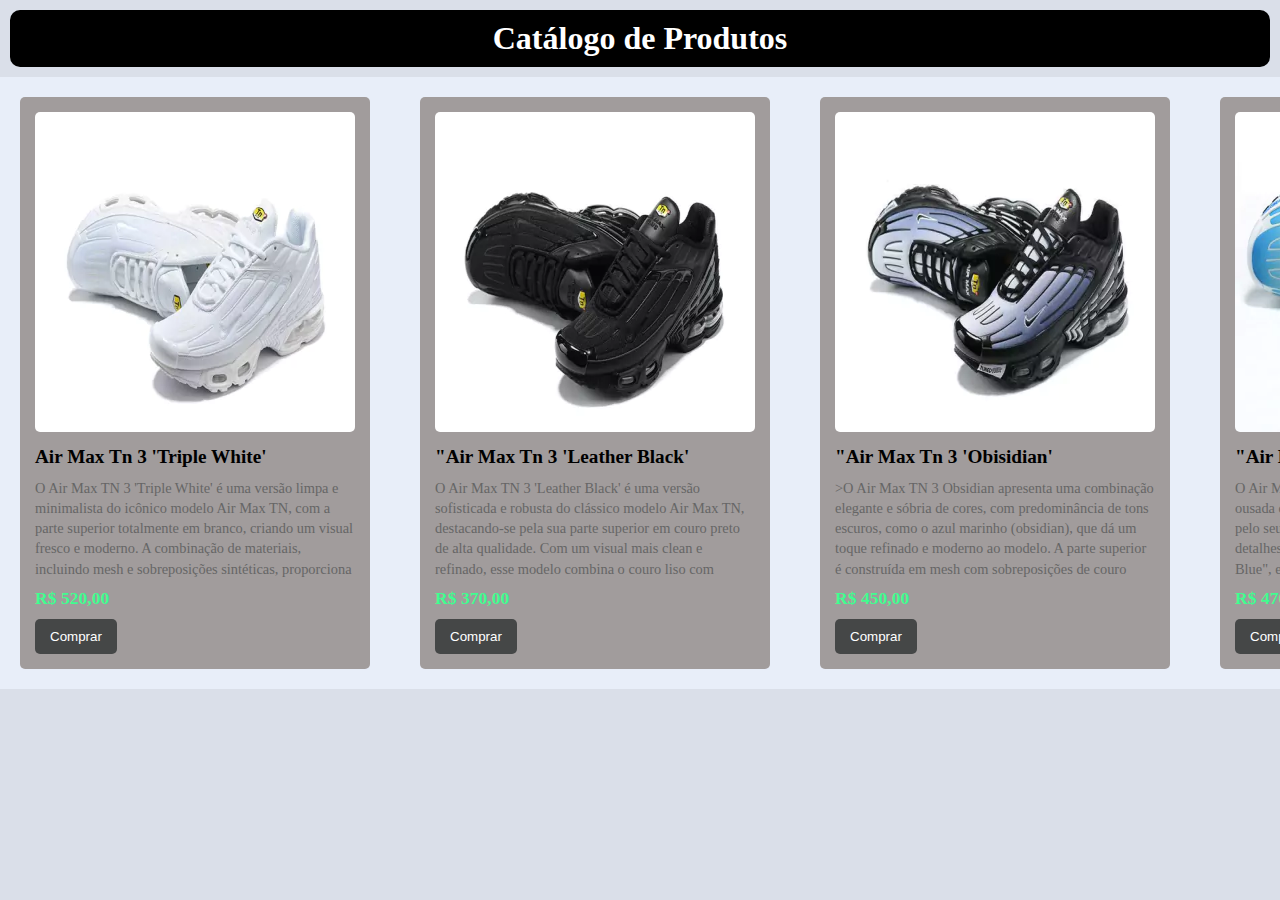
<file: PWL/PWL7/index.html>
<!DOCTYPE html>
<html lang="pt">
<head>
    <meta charset="UTF-8">
    <meta name="viewport" content="width=device-width, initial-scale=1.0">
    <title>Catálogo de Produtos</title>
    <link rel="stylesheet" href="style.css">
</head>
<body>
    <header>
        <h1>Catálogo de Produtos</h1>
    </header>
    <main class="container">
        <div class="card">
            <img src="Air Max Tn 3 'Triple White'.webp" alt="Produto">
            <h2>Air Max Tn 3 'Triple White'</h2>
            <p>O Air Max TN 3 'Triple White' é uma versão limpa e minimalista do icônico modelo Air Max TN, com a parte superior totalmente em branco, criando um visual fresco e moderno. A combinação de materiais, incluindo mesh e sobreposições sintéticas, proporciona leveza, durabilidade e conforto. O sistema de amortecimento Air Max, visível na sola, oferece a famosa absorção de impacto, garantindo conforto durante o uso. O design arrojado, com as linhas fluídas e o logo "Tuned Air" na lateral, mantém a identidade esportiva e inovadora da linha. O Air Max TN 3 'Triple White' é perfeito para quem busca um estilo clean e versátil, ideal para diversas ocasiões, mantendo a essência urbana e contemporânea do modelo.</p>
            <span>R$ 520,00</span>
            <button>Comprar</button>
        </div>
        <div class="card">
            <img src="Air Max Tn 3 'Leather Black'.webp" alt="Produto">
            <h2>"Air Max Tn 3 'Leather Black'</h2>
            <p> O Air Max TN 3 'Leather Black' é uma versão sofisticada e robusta do clássico modelo Air Max TN, destacando-se pela sua parte superior em couro preto de alta qualidade. Com um visual mais clean e refinado, esse modelo combina o couro liso com detalhes em materiais sintéticos, oferecendo uma sensação de durabilidade e estilo. O sistema de amortecimento Air Max, visível na sola, garante o conforto tradicional da linha, enquanto o design arrojado e as linhas dinâmicas do tênis mantêm o DNA esportivo e moderno do modelo. O **Air Max TN 3 'Leather Black'** é uma opção ideal para quem busca um sneaker com uma aparência elegante, versátil e confortável, fácil de combinar com diversos estilos urbanos.</p>
            <span>R$ 370,00</span>
            <button>Comprar</button>
        </div>
        <div class="card">
            <img src="Air Max Tn 3 'Obisidian'.webp" alt="Produto">
            <h2>"Air Max Tn 3 'Obisidian'</h2>
            <p>>O Air Max TN 3 Obsidian apresenta uma combinação elegante e sóbria de cores, com predominância de tons escuros, como o azul marinho
                (obsidian), que dá um toque refinado e moderno ao modelo. A parte superior é construída em mesh com sobreposições de couro sintético, garantindo tanto conforto quanto durabilidade. O design futurista, com as linhas arrojadas e o sistema de amortecimento Air Max visível na sola, oferece o tradicional suporte e conforto que os fãs da linha Air Max adoram. O logo "Tuned Air" na lateral reforça a identidade do modelo, tornando o **Air Max TN 3 Obsidian uma escolha versátil e estilosa, ideal para quem busca um visual mais discreto, mas sem perder o toque de inovação.</p>
            <span>R$ 450,00</span>
            <button>Comprar</button>
        </div>
        <div class="card">
            <img src="Air Max Tn 3 'Laser Blue'.webp" alt="Produto">
            <h2>"Air Max Tn 3 'Laser Blue'</h2>
            <p>O Air Max TN 3 'Laser Blue' é uma versão moderna e ousada do icônico modelo Air Max TN, que se destaca pelo seu design futurista 
            e confortável. Lançado com detalhes em tons de azul vibrante, como o "Laser Blue", ele combina uma parte superior em mesh com sobreposições sintéticas para garantir resistência e leveza. O sistema de amortecimento Air Max, visível na sola, oferece conforto e suporte durante o uso. Seu visual agressivo, com linhas arrojadas e o logo "Tuned Air" na lateral, torna-o um modelo desejado tanto para os entusiastas de sneakers quanto para os fãs de estilo urbano. </p>
            <span>R$ 470,00</span>
            <button>Comprar</button>
        </div>
    </main>
</body>
</html>
</file>
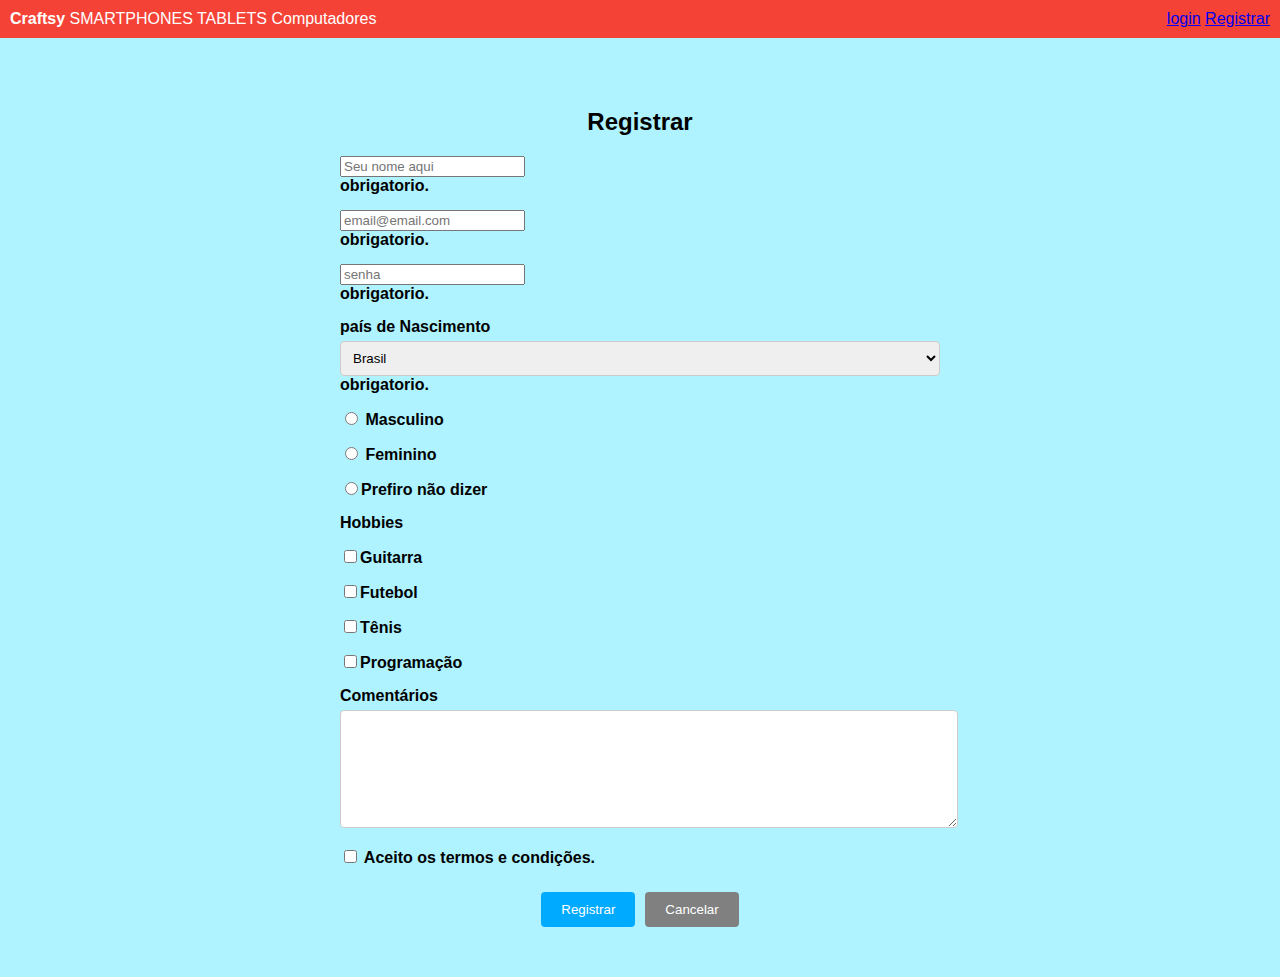
<file: PWL/PWL8/index.html>
<!DOCTYPE html>
<html lang="pt-BR">
<head>
    <meta charset="UTF-8">
    <meta name="viewport" content="width=device-width, initial-scale=1.0">
    <title>Registrar</title>
    <link rel="stylesheet" href="style.css">
</head>
<body>
    
    <header>
        <div class="menu">
            <strong>Craftsy</strong>
            <span>SMARTPHONES</span>
            <span>TABLETS</span>
            <span>Computadores</span>
        </div>
        <div class="auth">
            <a href="#"> login</a>
            <a href="#"> Registrar</a>
        </div>
    </header>

    <main>
        <h2>Registrar</h2>
        <form>
            <label for="nome">
                <input type="text" name="nome" placeholder="Seu nome aqui">
                <div class="obrigatorio">obrigatorio.</div>      
            </label>

            <label for="email">
                <input type="email" name="email"placeholder="email@email.com">
                <div class="obrigatorio">obrigatorio.</div>
            </label>
            <label for="senha">
                <input type="password" name="senha" placeholder="senha">
                <div class="obrigatorio">obrigatorio.</div>
            </label>

            <label>país de Nascimento
                <select name="país">
                <option>Brasil</option>
            </select>
            <div class="obrigatorio">obrigatorio.</div>
            </label>

            <label for="Genêro">
                <div class="radio-agroup">
                  <label> <input type="radio" name="Genêro"> Masculino</label>
                  <label> <input type="radio" name="Genêro"> Feminino</label>
                  <label> <input type="radio" name="Genêro">Prefiro não dizer</label>
                </div>

            <label>Hobbies</label>
            <div class="checkbox-group">
                <label> <input type="checkbox" name="Hobbies">Guitarra</label>
                <label> <input type="checkbox" name="Hobbies">Futebol</label>
                <label> <input type="checkbox" name="Hobbies">Tênis</label>
                <label> <input type="checkbox" name="Hobbies">Programação</label>
            </div>

            <label> Comentários
                <textarea name="Comentários"></textarea>
            </label>

            <div class="checkbox-group">
                <label><input type="checkbox" name="termos"> Aceito os termos e condições.</label>
            </div>
            
            <div class="buttons">
                <input type="submit" value="Registrar">
                <input type="button" value="Cancelar">
            </div>
        </form>
    </main>
</body>
</html>
</file>
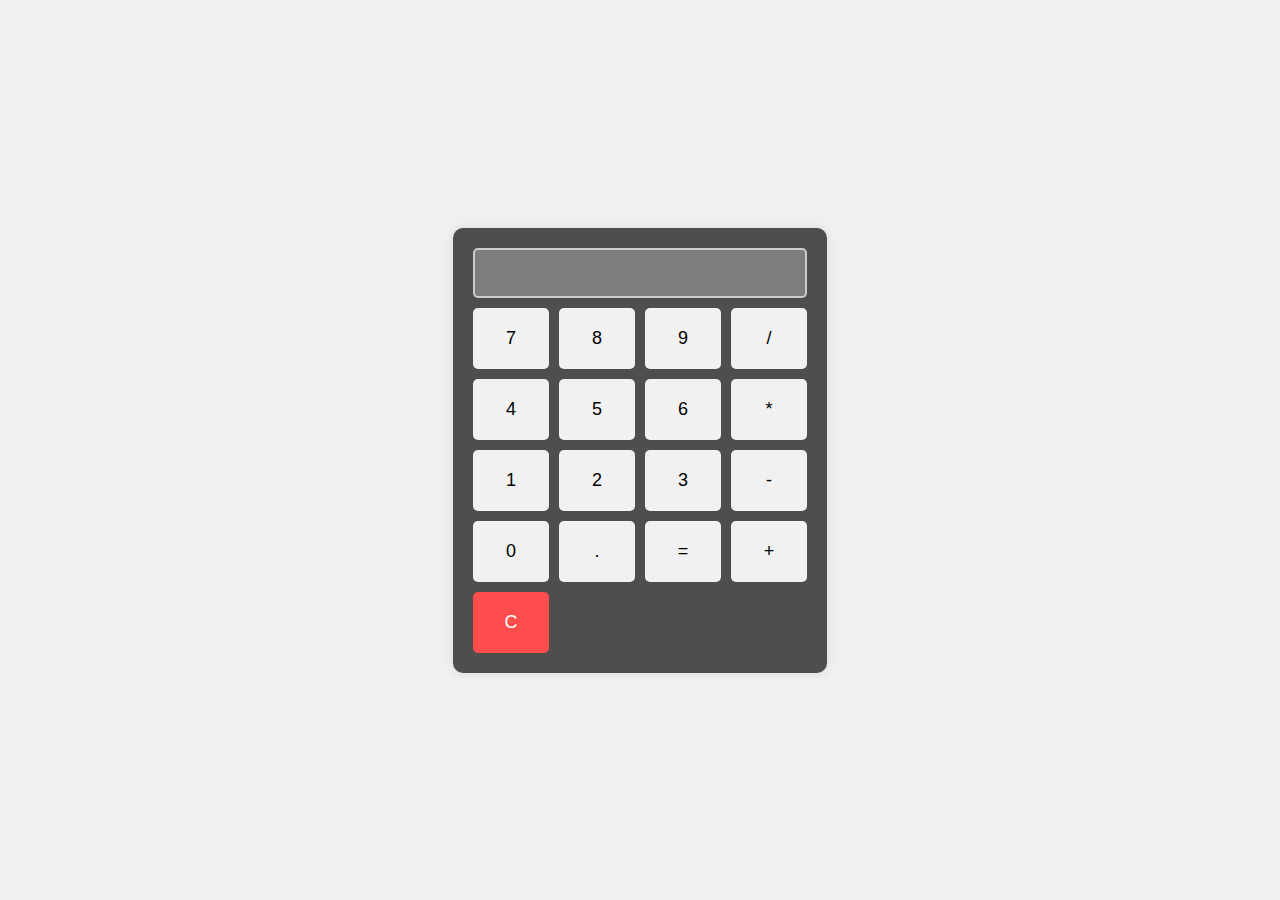
<file: PWL9/calculadora/index.html>
<!DOCTYPE html>
<html lang="pt-br">
<head>
  <meta charset="UTF-8">
  <meta name="viewport" content="width=device-width, initial-scale=1.0">
  <title>Calculadora</title>
  <link rel="stylesheet" href="style.css">
</head>
<body>
  <div class="calculator">
    <input type="text" class="display" disabled>
    <div class="buttons">
      <button class="button">7</button>
      <button class="button">8</button>
      <button class="button">9</button>
      <button class="button">/</button>
      
      <button class="button">4</button>
      <button class="button">5</button>
      <button class="button">6</button>
      <button class="button">*</button>
      
      <button class="button">1</button>
      <button class="button">2</button>
      <button class="button">3</button>
      <button class="button">-</button>
      
      <button class="button">0</button>
      <button class="button">.</button>
      <button class="button">=</button>
      <button class="button">+</button>
      
      <button class="button clear">C</button>
    </div>
  </div>
</body>
</html>
</file>
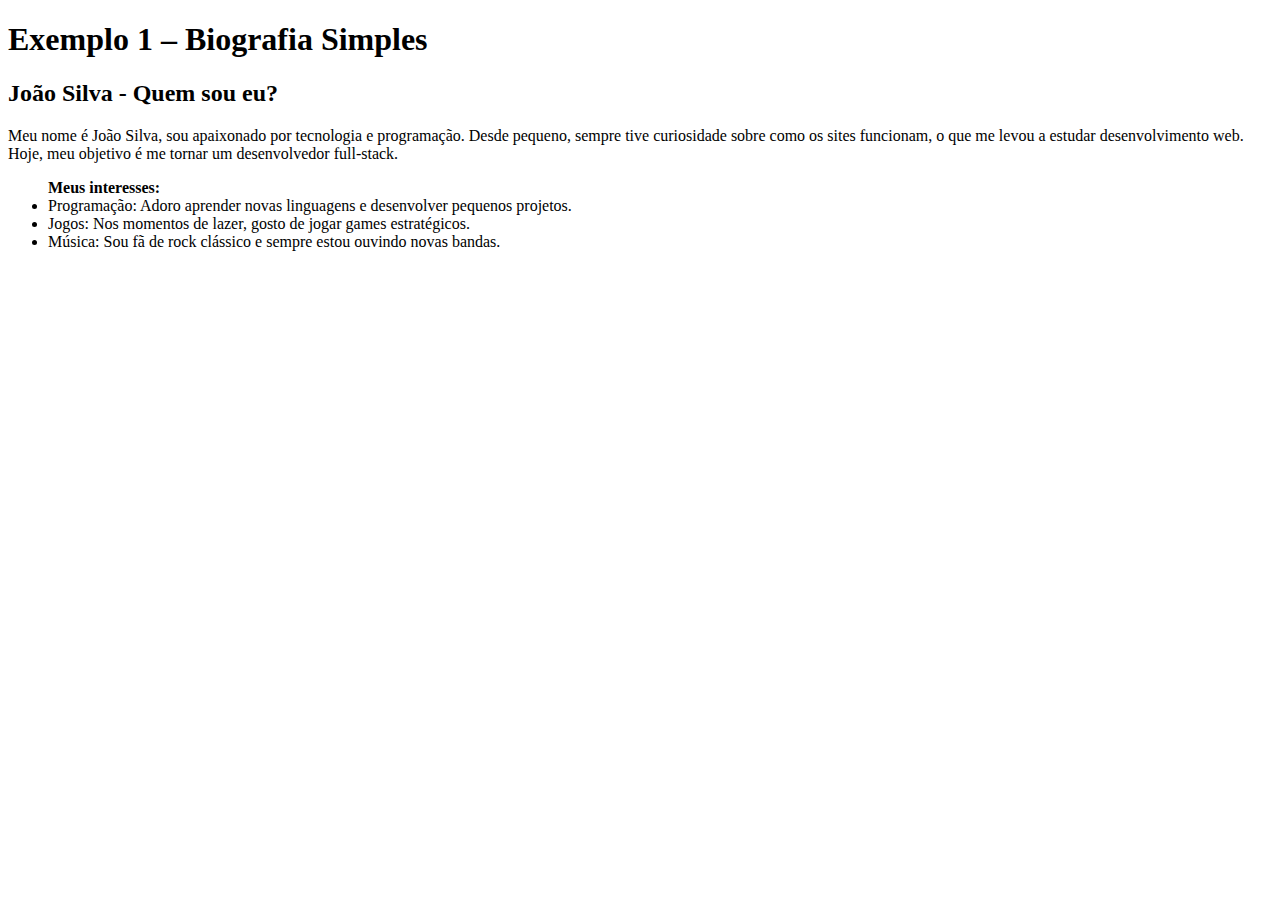
<file: PWL/PWL-3/exercicio 1.html>
<!DOCTYPE html>
<html lang="pt-br">
<head>
    <meta charset="UTF-8">
    <meta name="viewport" content="width=device-width, initial-scale=1.0">
    <title>Document</title>
</head>
<body>
  <h1> Exemplo 1 – Biografia Simples</h1> 
<h2>João Silva - Quem sou eu?</h2>
<p>Meu nome é João Silva, sou apaixonado por tecnologia e programação. Desde pequeno, sempre tive curiosidade sobre como os sites funcionam, o que me levou a estudar desenvolvimento web. Hoje, meu objetivo é me tornar um desenvolvedor full-stack.</p>
<ul>
    <strong>Meus interesses:</strong>
   <li>Programação: Adoro aprender novas linguagens e desenvolver pequenos projetos.</li> 
   <li>Jogos: Nos momentos de lazer, gosto de jogar games estratégicos.</li> 
    <li>Música: Sou fã de rock clássico e sempre estou ouvindo novas bandas. </li>
</ul>
</body>
</html>
</file>
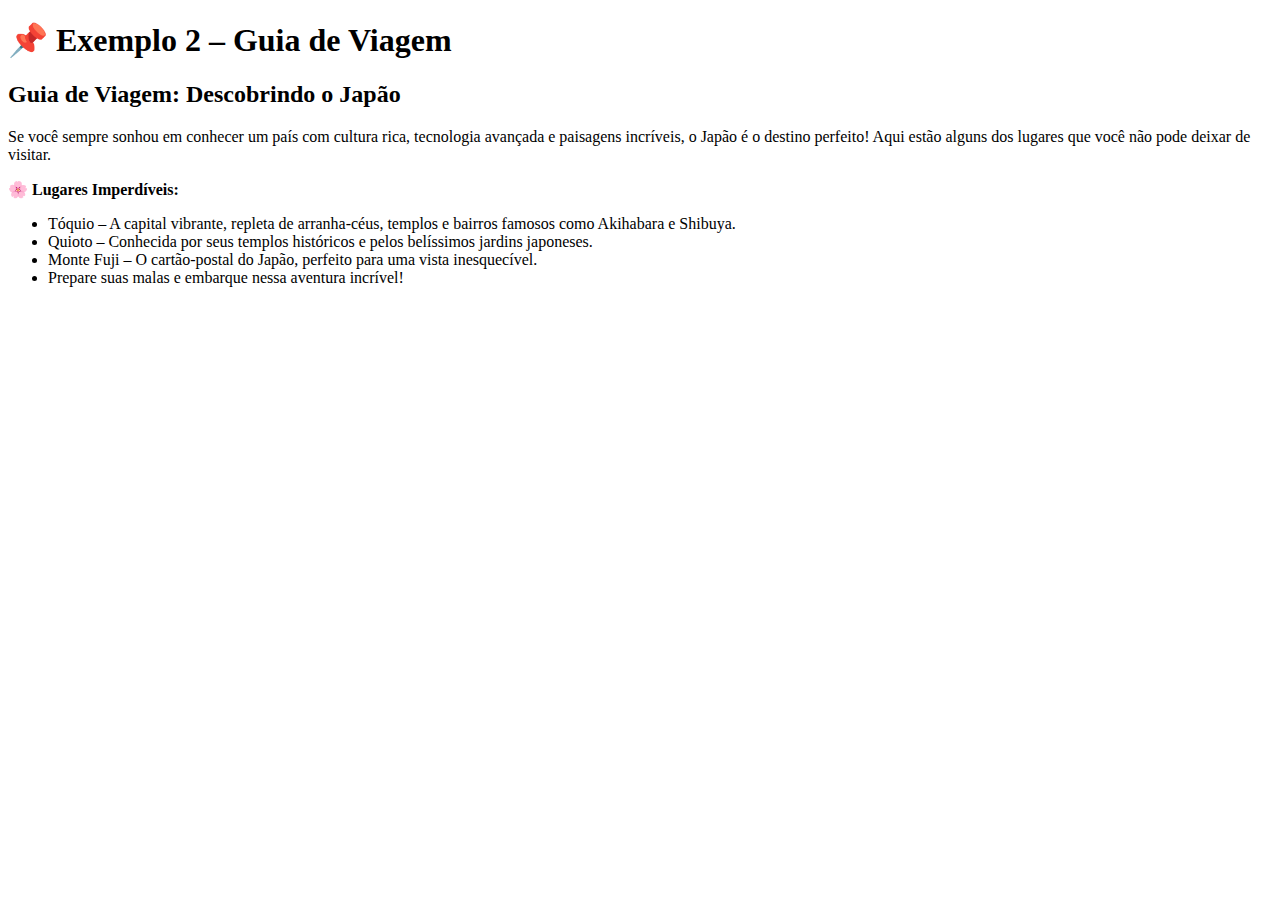
<file: PWL/PWL-3/exercicio 2.html>
<!DOCTYPE html>
<html lang="pt-br">
<head>
    <meta charset="UTF-8">
    <meta name="viewport" content="width=device-width, initial-scale=1.0">
    <title>Document</title>
</head>
<body>
    <h1>📌 Exemplo 2 – Guia de Viagem</h1>
<h2>Guia de Viagem: Descobrindo o Japão</h2>
<p>Se você sempre sonhou em conhecer um país com cultura rica, tecnologia avançada e paisagens incríveis, o Japão é o destino perfeito! Aqui estão alguns dos lugares que você não pode deixar de visitar.</p>

<strong>🌸 Lugares Imperdíveis:</strong>
<ul>
   <li>Tóquio – A capital vibrante, repleta de arranha-céus, templos e bairros famosos como Akihabara e Shibuya.</li> 
   <li>Quioto – Conhecida por seus templos históricos e pelos belíssimos jardins japoneses.</li> 
    <li>Monte Fuji – O cartão-postal do Japão, perfeito para uma vista inesquecível.</li>
    <li>Prepare suas malas e embarque nessa aventura incrível!</li>
</ul>

</body>
</html>
</file>
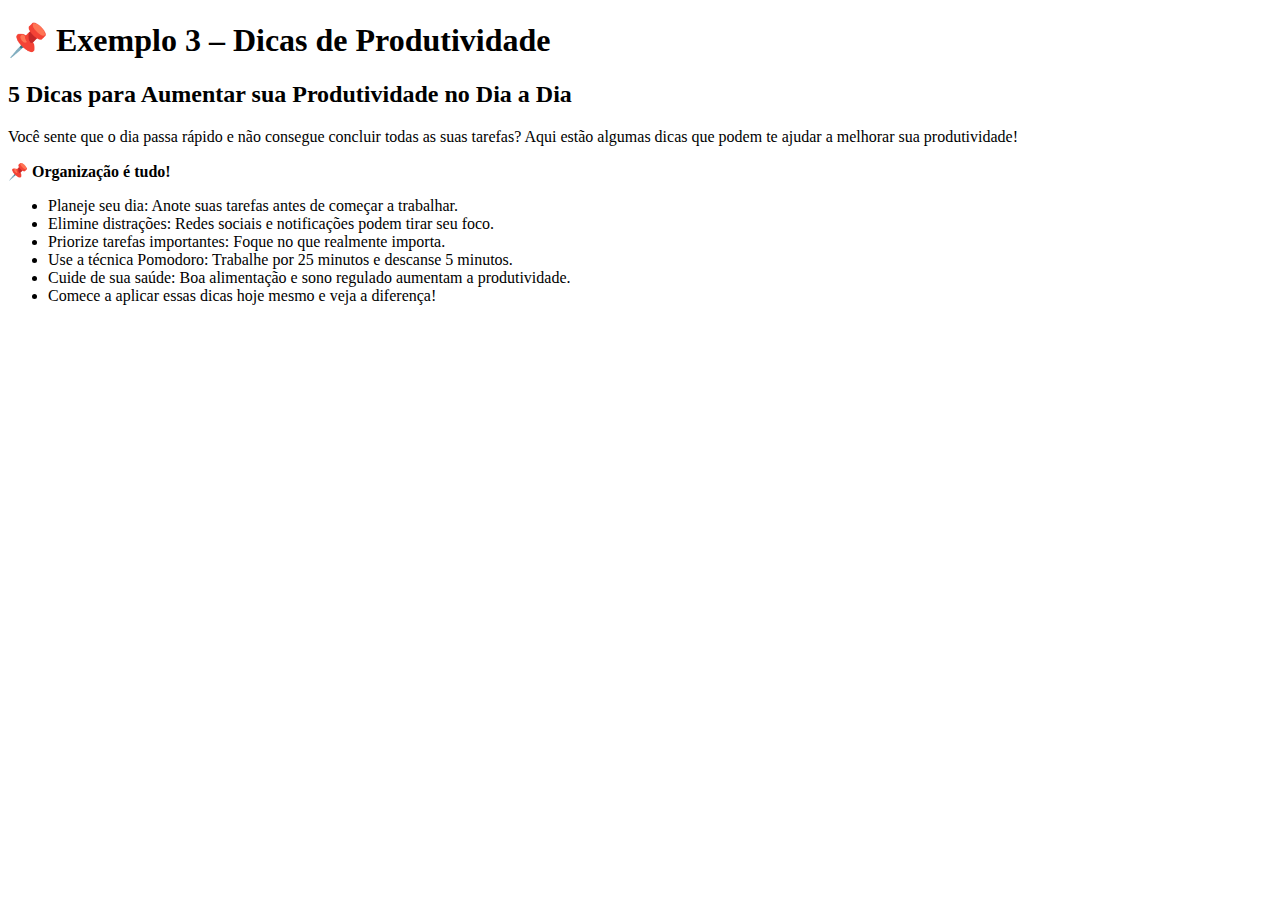
<file: PWL/PWL-3/exercicio 3.html>
<!DOCTYPE html>
<html lang="pt-br">
<head>
    <meta charset="UTF-8">
    <meta name="viewport" content="width=device-width, initial-scale=1.0">
    <title>Document</title>
</head>
<body>
    <h1>📌 Exemplo 3 – Dicas de Produtividade</h1>
<h2>5 Dicas para Aumentar sua Produtividade no Dia a Dia</h2>
<p>Você sente que o dia passa rápido e não consegue concluir todas as suas tarefas? Aqui estão algumas dicas que podem te ajudar a melhorar sua produtividade!</p>

<strong>📌 Organização é tudo!</strong>
<ul>
   <li>Planeje seu dia: Anote suas tarefas antes de começar a trabalhar.</li> 
   <li>Elimine distrações: Redes sociais e notificações podem tirar seu foco.</li> 
    <li>Priorize tarefas importantes: Foque no que realmente importa.</li>
    <li>Use a técnica Pomodoro: Trabalhe por 25 minutos e descanse 5 minutos.</li>
    <li>Cuide de sua saúde: Boa alimentação e sono regulado aumentam a produtividade.</li>
   <li>Comece a aplicar essas dicas hoje mesmo e veja a diferença!</li> 
</ul>
</body>
</html>
</file>
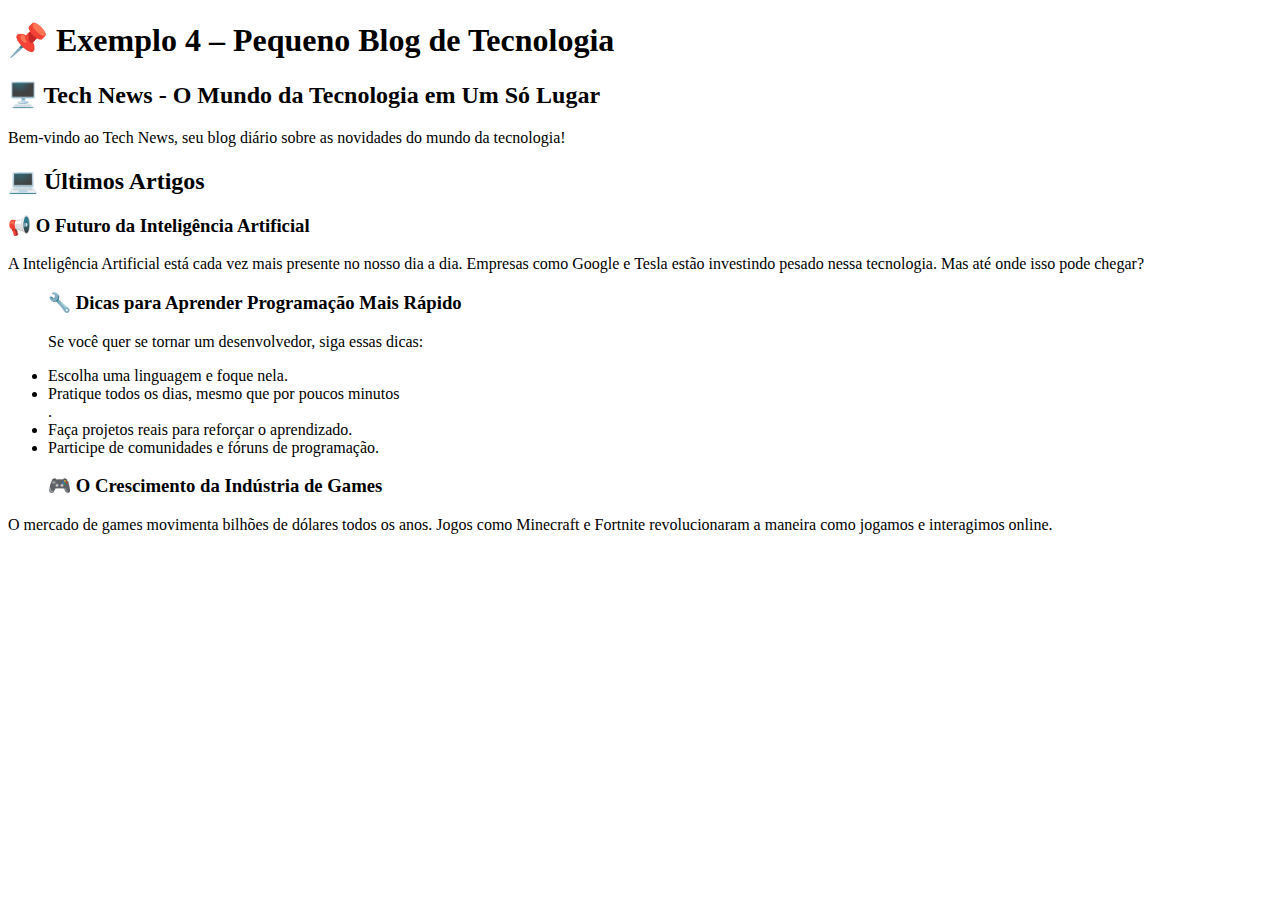
<file: PWL/PWL-3/exercicio 4.html>
<!DOCTYPE html>
<html lang="pt-br">
<head>
    <meta charset="UTF-8">
    <meta name="viewport" content="width=device-width, initial-scale=1.0">
    <title>Document</title>
</head>
<body>
    <h1>📌 Exemplo 4 – Pequeno Blog de Tecnologia</h1>
<h2>🖥️ Tech News - O Mundo da Tecnologia em Um Só Lugar</h2>
<p>Bem-vindo ao Tech News, seu blog diário sobre as novidades do mundo da tecnologia!</p>
<h2>💻 Últimos Artigos</h2>
<h3>📢 O Futuro da Inteligência Artificial</h3>
<p>A Inteligência Artificial está cada vez mais presente no nosso dia a dia. Empresas como Google e Tesla estão investindo pesado nessa tecnologia. Mas até onde isso pode chegar?</p>
<ul> 
<h3>🔧 Dicas para Aprender Programação Mais Rápido</h3>
<p>Se você quer se tornar um desenvolvedor, siga essas dicas:</p>
<li>Escolha uma linguagem e foque nela.</li>
<li>Pratique todos os dias, mesmo que por poucos minutos</li>.
<li>Faça projetos reais para reforçar o aprendizado.</li>
<li>Participe de comunidades e fóruns de programação.</li>
<h3>🎮 O Crescimento da Indústria de Games</h3>
</ul>
<p>O mercado de games movimenta bilhões de dólares todos os anos. Jogos como Minecraft e Fortnite revolucionaram a maneira como jogamos e interagimos online.</p>
</body>
</html>
</file>
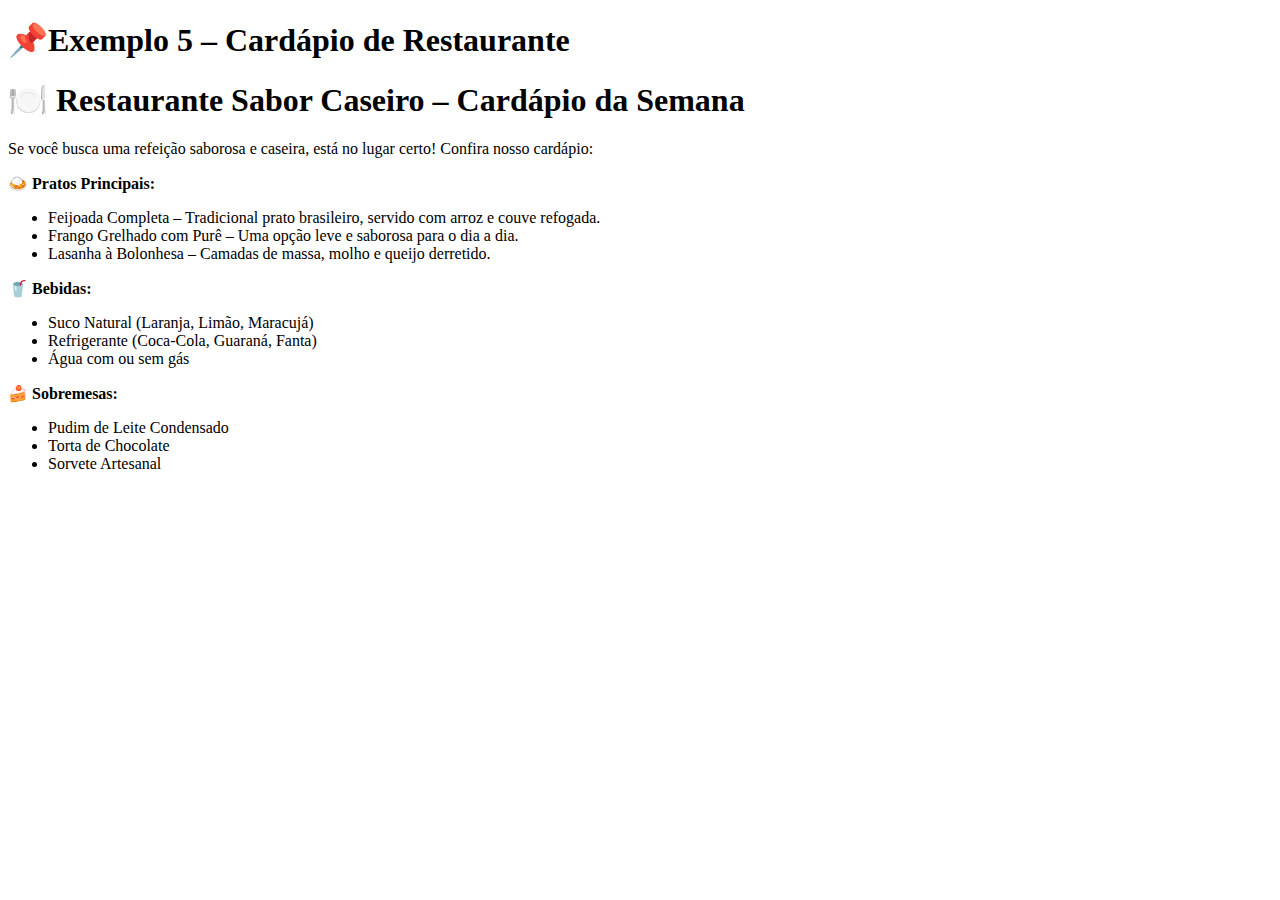
<file: PWL/PWL-3/exercicio 5.html>
<!DOCTYPE html>
<html lang="pt-br">
<head>
    <meta charset="UTF-8">
    <meta name="viewport" content="width=device-width, initial-scale=1.0">
    <title>Document</title>
</head>
<body>
    <h1>📌Exemplo 5 – Cardápio de Restaurante</h1> 
<h1>🍽️ Restaurante Sabor Caseiro – Cardápio da Semana</h1>
<p>Se você busca uma refeição saborosa e caseira, está no lugar certo! Confira nosso cardápio:</p>
<strong>🍛 Pratos Principais:</strong>
<ul>
    <li>Feijoada Completa – Tradicional prato brasileiro, servido com arroz e couve refogada.</li>
    <li>Frango Grelhado com Purê – Uma opção leve e saborosa para o dia a dia.</li>
   <li>Lasanha à Bolonhesa – Camadas de massa, molho e queijo derretido.</li> 
</ul>
<strong>🥤 Bebidas:</strong>
<ul>
    <li>Suco Natural (Laranja, Limão, Maracujá)</li>
    <li>Refrigerante (Coca-Cola, Guaraná, Fanta)</li>
    <li>Água com ou sem gás</li>
</ul>
<strong>🍰 Sobremesas:</strong>
<ul>
    <li>Pudim de Leite Condensado</li>
    <li>Torta de Chocolate</li>
    <li>Sorvete Artesanal</li>
</ul>
</body>
</html>
</file>
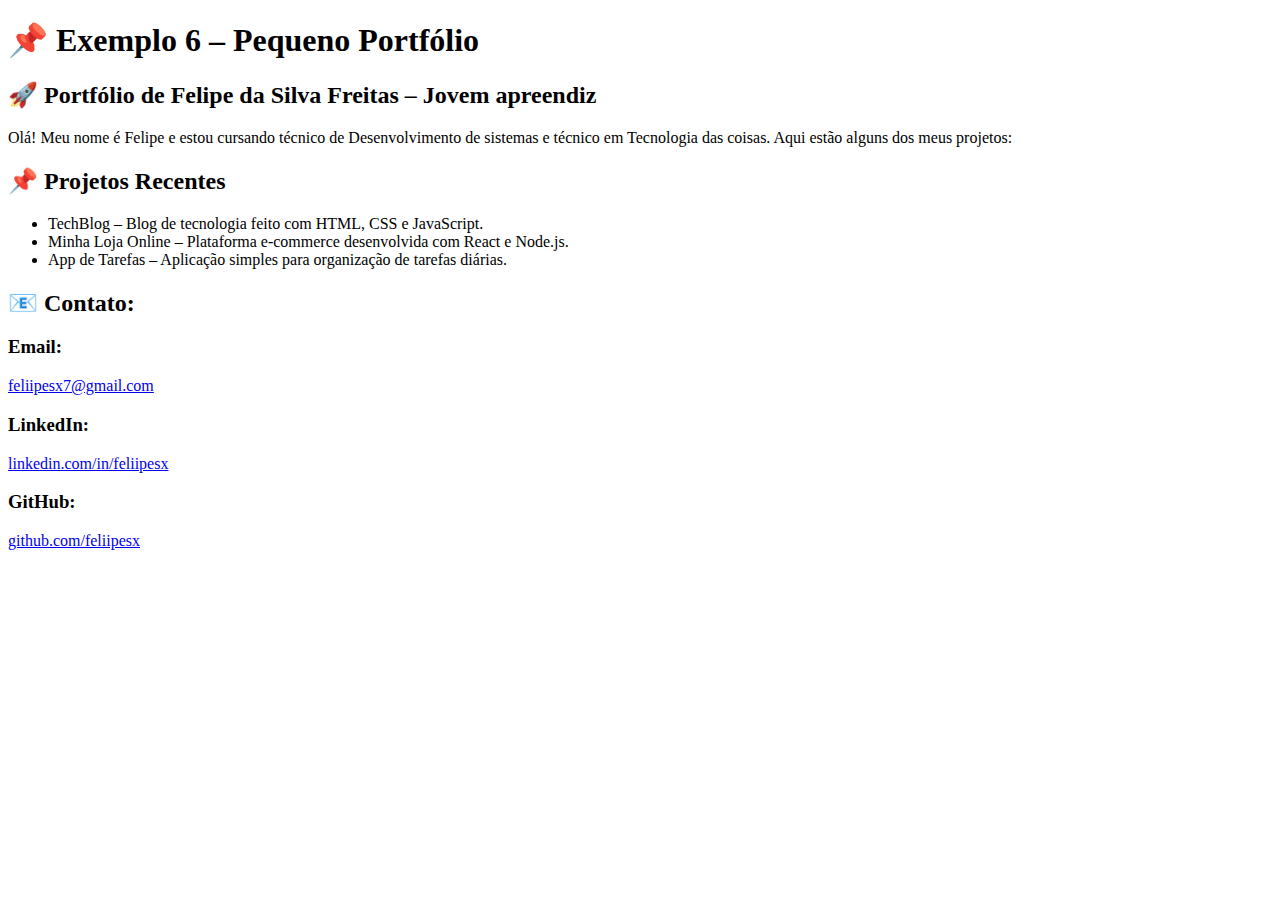
<file: PWL/PWL-3/exercicio 6.html>
<!DOCTYPE html>
<html lang="pt-br">
<head>
    <meta charset="UTF-8">
    <meta name="viewport" content="width=device-width, initial-scale=1.0">
    <title>Document</title>
</head>
<body>
    <h1>📌 Exemplo 6 – Pequeno Portfólio</h1>
<h2>🚀 Portfólio de Felipe da Silva Freitas – Jovem apreendiz</h2>
<p>Olá! Meu nome é Felipe e estou cursando técnico de Desenvolvimento de sistemas e técnico em Tecnologia das coisas. Aqui estão alguns dos meus projetos:</p>

<h2>📌 Projetos Recentes</h2>
<ul>
    <li>TechBlog – Blog de tecnologia feito com HTML, CSS e JavaScript.</li>
    <li>Minha Loja Online – Plataforma e-commerce desenvolvida com React e Node.js.</li>
    <li>App de Tarefas – Aplicação simples para organização de tarefas diárias.</li>
</ul>
<h2>📧 Contato:</h2>
<h3>Email:</h3><a href="https://mail.google.com/mail/u/0/?tab=rm&ogbl#inbox">feliipesx7@gmail.com</a>
<h3>LinkedIn:</h3> <a href="https://www.linkedin.com/in/felipe-freitas-2a0792350/">linkedin.com/in/feliipesx</a>
<h3>GitHub:</h3><a href="https://github.com/">github.com/feliipesx</a> 

</body>
</html>
</file>
<file: PWL/PWL7/style.css>
*{
    margin: 0 ;
    padding: 0 ;
    box-sizing: border-box;
}

body{

    background-color: rgb(218, 223, 233);
    font-family: Georgia, 'Times New Roman', Times, serif;
}

header{
    text-align: center;
    color: rgb(255, 255, 255);
    padding: 10px;
    margin: 10px;
    background-color: rgb(0, 0, 0);
    border-radius: 10px;
    box-shadow: color rgba(75, 72, 72, 0.514) 0,0,9;
}

.container{
    display: flex;
    background-color: rgba(234, 240, 252, 0.856);
    width:  100%;
    margin: auto;
    gap: 10px;
    
   
   
}


.card{
    max-width: 100%;
    height: auto;
    border-radius: 5px;
    background-color: rgb(161, 156, 156);
    margin: 20px;
    padding: 15px;
   
}

.card img{
    height: 320px;
    width: 320px;
    border-radius: 5px;
}

.card h2{
    font-size: 1.2em;
    color: #000000;
    margin: 10px 0;
}

.card p{
    font-size: 0.9em;
    color: #666;
    line-height: 1.4;
    height: 100px;
    overflow-y: auto;
}

.card span{
    display: block;
    font-size: 1.1em;
    font-weight: bold;
    color: #40fd8f;
    margin: 10px 0;
}

button{
    background-color: rgb(69, 71, 71);
    color: white;
    padding: 10px 15px;
    border: none;
    border-radius: 5px;
    cursor: pointer;
}

button:hover {
    background-color: rgb(42, 39, 58);
}
</file>
<file: PWL/PWL8/style.css>
body {
    background-color: #aef3ff;
    font-family: Arial, sans-serif;
    margin: 0;
    padding: 0;
}

header {
    background-color: #f44336;
    color: white;
    padding: 10px;
    display: flex;
    justify-content: space-between;
    align-items: center;
}

header.menu {
    display: flex;
    gap: 20px;
    margin-left: 20px;
}

header.auth{
    margin-right: 20px;
}

header.auth a{
    color: white;
    margin-left: 10px;
    text-decoration: none;
}

main {
max-width: 600px;
margin: 30px auto;
padding: 20px;
background-color: #aef3ff;
}

h2 {
    text-align: center;
}

label {
    display: block;
    margin-top: 15px;
    font-weight: bold;
}

input[type="text"]
input[type="email"]
input[type="password"],
select ,
textarea {
    width: 100%;
    padding: 8px;
    margin-top: 5px;
    border: 1px solid #ccc;
    border-radius: 4px;
}

.Obrigatorio{
    color: rgb(182, 35, 35);
    font-size: 12px;
}

.radio-group,
.checkbox-group {
    margin-top: 10px;
}

textarea {
    height: 100px;
    resize: vertical;
}

.buttons {
    margin-top: 25px;
    display: flex;
    gap: 10px;
    justify-content: center;
}

.buttons input[type="submit"],
.buttons  input[type="button"],
.buttons button {
padding: 10px 20px;
border: none;
border-radius: 4px;
background-color: #00aaff;
color: white;
cursor: pointer;
}

.buttons input[type="button"]:last-child {
    background-color: gray;
}

.buttons button:last-child{
    background-color: #2196f3;
}
</file>
<file: PWL9/calculadora/style.css>
* {
  margin: 0;
  padding: 0;
  box-sizing: border-box;
}

body {
  font-family: Arial, sans-serif;
  background-color: #f0f0f0;
  display: flex;
  justify-content: center;
  align-items: center;
  height: 100vh;
}

.calculator {
  background-color: rgb(80, 77, 77);
  border-radius: 10px;
  padding: 20px;
  box-shadow: 0 0 10px rgba(0, 0, 0, 0.1);
}

.display {
  width: 100%;
  height: 50px;
  text-align: right;
  font-size: 24px;
  padding: 10px;
  margin-bottom: 10px;
  border: 2px solid #ccc;
  border-radius: 5px;
}

.buttons {
  display: grid;
  grid-template-columns: repeat(4, 1fr);
  gap: 10px;
}

.button {
  background-color: #f1f1f1;
  padding: 20px;
  font-size: 18px;
  border: none;
  border-radius: 5px;
  cursor: pointer;
  transition: background-color 0.3s ease;
}

.button:hover {
  background-color: #ddd;
}

.clear {
  background-color: #ff4d4d;
  color: white;
}

.clear:hover {
  background-color: #ff3333;
}
</file>
